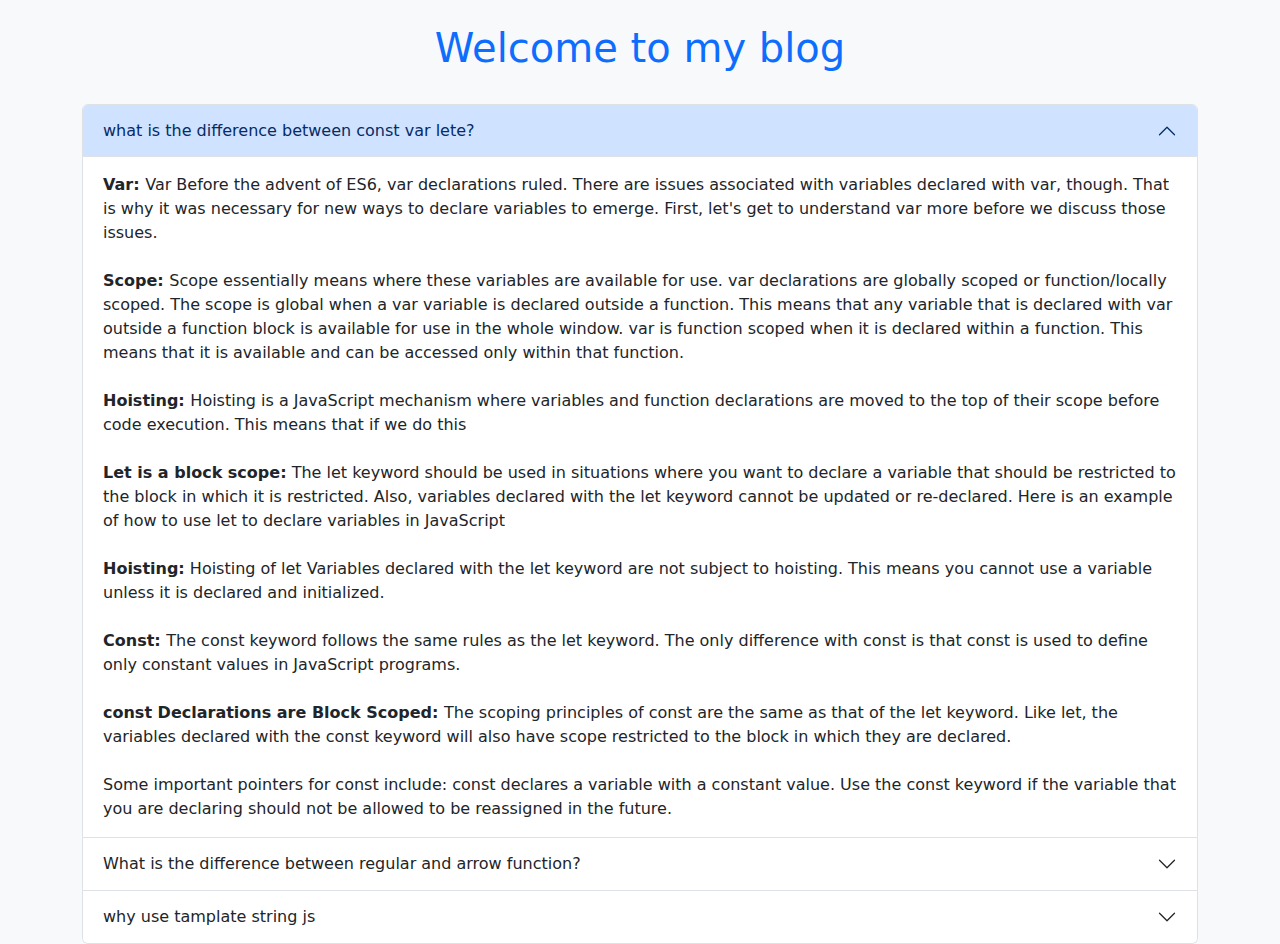
<file: blogs.html>
<!DOCTYPE html>
<html lang="en">

<head>
    <meta charset="UTF-8">
    <meta http-equiv="X-UA-Compatible" content="IE=edge">
    <meta name="viewport" content="width=device-width, initial-scale=1.0">
    <title>Blogs</title>
    <!-- Bootstrap css cdn file  -->
    <link rel="stylesheet" href="https://cdn.jsdelivr.net/npm/bootstrap@5.2.0/dist/css/bootstrap.min.css">
</head>

<body class="bg-light">
    <header class="container">
        <section class="text-center py-4 text-primary">
            <h1>Welcome to my blog</h1>
        </section>
    </header>
    <main class="container">
        <!-- Question section -->
        <section>
            <div class="accordion" id="accordionExample">
                <div class="accordion-item">
                    <h2 class="accordion-header" id="headingOne">
                        <button class="accordion-button" type="button" data-bs-toggle="collapse"
                            data-bs-target="#collapseOne" aria-expanded="true" aria-controls="collapseOne">
                            what is the difference between const var lete?
                        </button>
                    </h2>
                    <div id="collapseOne" class="accordion-collapse collapse show" aria-labelledby="headingOne"
                        data-bs-parent="#accordionExample">
                        <div class="accordion-body">
                            <strong>Var: </strong> Var
                            Before the advent of ES6, var declarations ruled. There are issues associated with variables
                            declared with var, though. That is why it was necessary for new ways to declare variables to
                            emerge. First, let's get to understand var more before we discuss those issues. <br><br>
                            <strong>Scope: </strong>Scope essentially means where these variables are available for use.
                            var declarations are globally scoped or function/locally scoped.

                            The scope is global when a var variable is declared outside a function. This means that any
                            variable that is declared with var outside a function block is available for use in the
                            whole window.

                            var is function scoped when it is declared within a function. This means that it is
                            available and can be accessed only within that function.<br><br>
                            <strong>Hoisting: </strong>Hoisting is a JavaScript mechanism where variables and function
                            declarations are moved to the top of their scope before code execution. This means that if
                            we do this<br><br>
                            <strong>Let is a block scope:</strong> The let keyword should be used in situations where
                            you
                            want to declare a variable that should be restricted to the block in which it is restricted.
                            Also, variables declared with the let keyword cannot be updated or re-declared. Here is an
                            example of how to use let to declare variables in JavaScript<br><br>
                            <strong>Hoisting:</strong>
                            Hoisting of let
                            Variables declared with the let keyword are not subject to hoisting. This means you cannot
                            use a variable unless it is declared and initialized.<br><br>
                            <strong>Const: </strong>The const keyword follows the same rules as the let keyword. The
                            only difference with const is that const is used to define only constant values in
                            JavaScript programs.<br><br>
                            <strong>const Declarations are Block Scoped: </strong>The scoping principles of const are
                            the same as that of the let keyword. Like let, the variables declared with the const keyword
                            will also have scope restricted to the block in which they are declared.<br><br>Some
                            important pointers for const include:

                            const declares a variable with a constant value.
                            Use the const keyword if the variable that you are declaring should not be allowed to be
                            reassigned in the future.
                        </div>
                    </div>
                </div>
                <div class="accordion-item">
                    <h2 class="accordion-header" id="headingTwo">
                        <button class="accordion-button collapsed" type="button" data-bs-toggle="collapse"
                            data-bs-target="#collapseTwo" aria-expanded="false" aria-controls="collapseTwo">
                            What is the difference between regular and arrow function?
                        </button>
                    </h2>
                    <div id="collapseTwo" class="accordion-collapse collapse" aria-labelledby="headingTwo"
                        data-bs-parent="#accordionExample">
                        <div class="accordion-body">
                            <strong>Regular function: </strong> Inside of a regular JavaScript function, this value (aka
                            the execution context) is dynamic.

                            The dynamic context means that the value of this depends on how the function is invoked. In
                            JavaScript, there are 4 ways you can invoke a regular function.

                            During a simple invocation the value of this equals to the global object (or undefined if
                            the function runs in strict mode):<br><br>
                            <strong>2 Arrow function: </strong>The behavior of this inside of an arrow function differs
                            considerably from the regular function's this behavior. The arrow function doesn't define
                            its own execution context.

                            No matter how or where being executed, this value inside of an arrow function always equals
                            this value from the outer function. In other words, the arrow function resolves this
                            lexically.

                            In the following example, myMethod() is an outer function of callback() arrow function:
                        </div>
                    </div>
                </div>
                <div class="accordion-item">
                    <h2 class="accordion-header" id="headingThree">
                        <button class="accordion-button collapsed" type="button" data-bs-toggle="collapse"
                            data-bs-target="#collapseThree" aria-expanded="false" aria-controls="collapseThree">
                            why use tamplate string js
                        </button>
                    </h2>
                    <div id="collapseThree" class="accordion-collapse collapse" aria-labelledby="headingThree"
                        data-bs-parent="#accordionExample">
                        <div class="accordion-body">
                            Handling strings is one of the most essentials jobs for software development. In JavaScript,
                            there is special syntax for it — template strings (also called template literals).

                            It’s okay if you have never used the template strings syntax, since there are alternative
                            ways to do the same operations. But if you’re serious about JavaScript, mastering this
                            syntax sugar can make your code shorter and better.<br><br>
                            <strong>TWriting Multi-line Strings Directly: </strong> The simplest usage of the template
                            literal is to write a multi-line string directly:
                        </div>
                    </div>
                </div>
            </div>
        </section>
    </main>

    <!-- Bootstrap js cdn file -->
    <script src="https://cdn.jsdelivr.net/npm/bootstrap@5.2.0/dist/js/bootstrap.bundle.min.js"></script>
</body>

</html>
</file>
